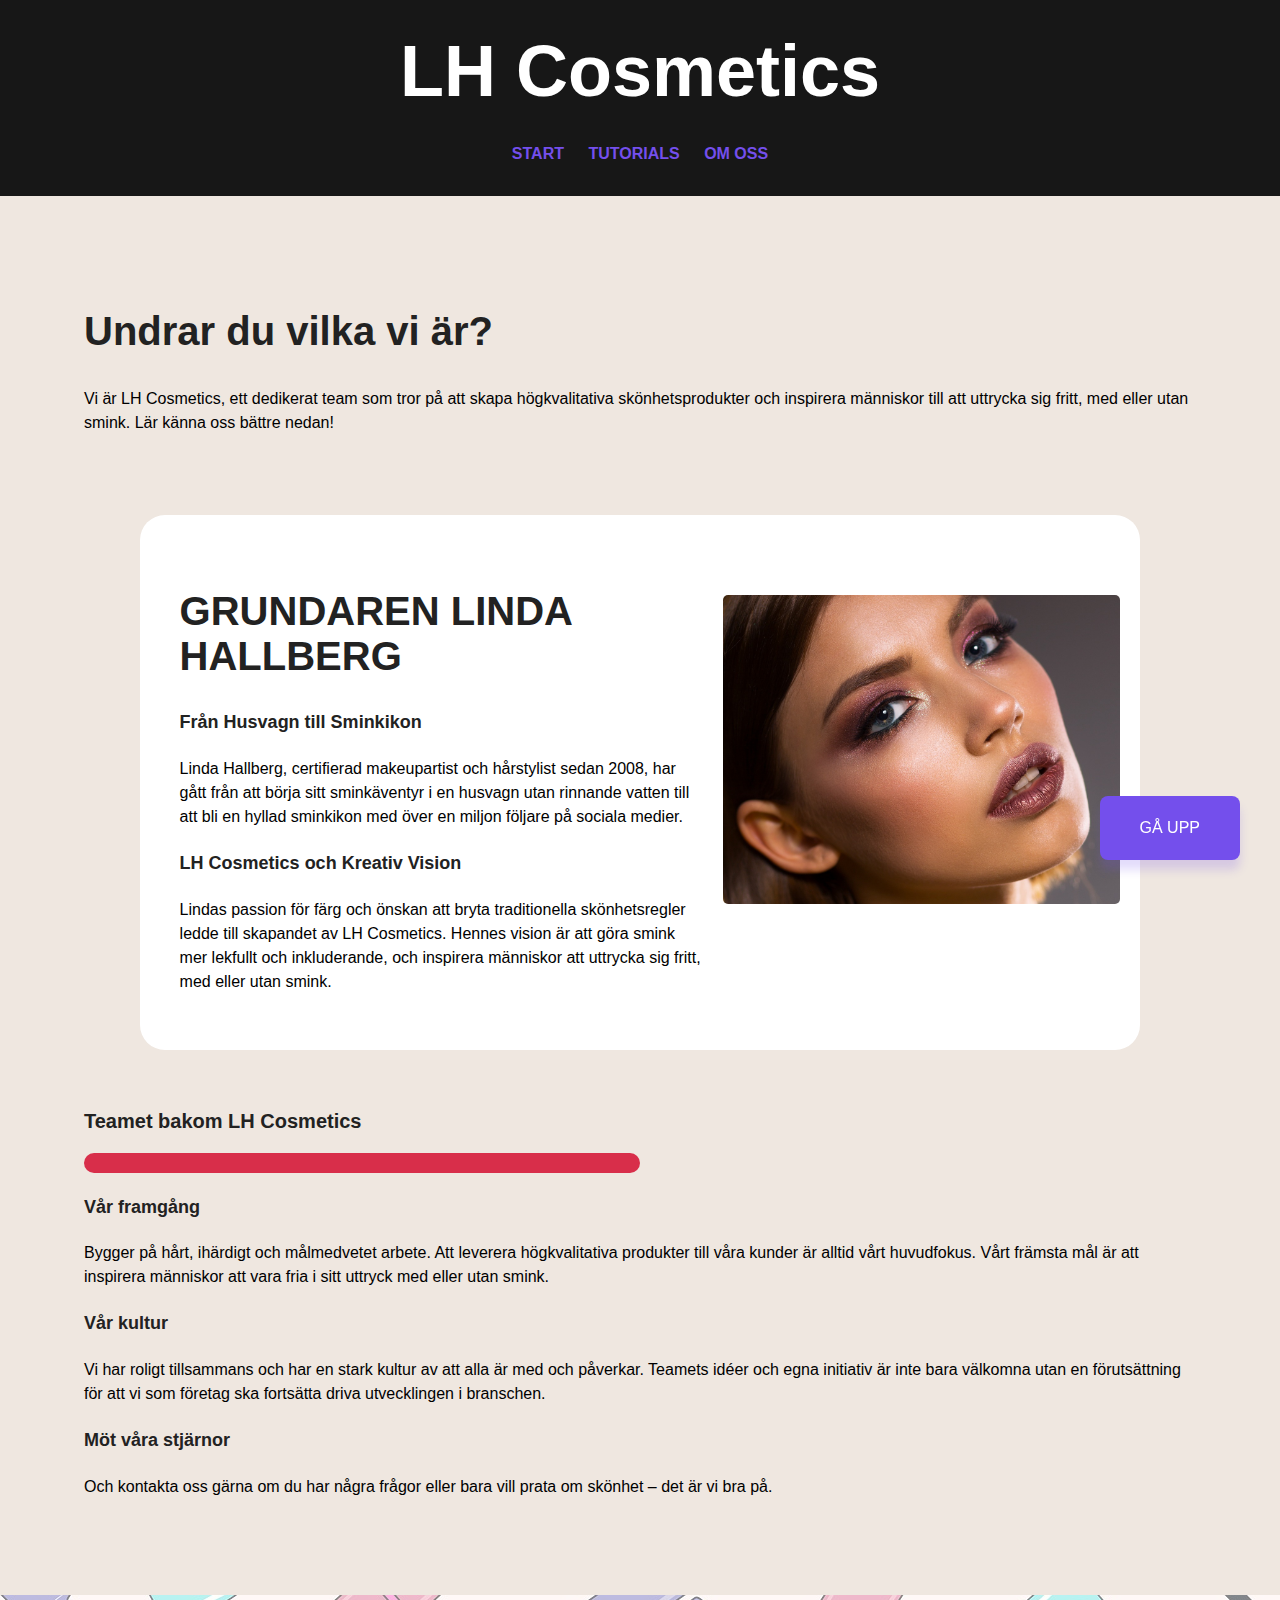
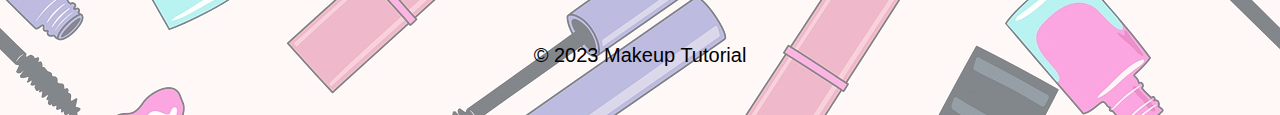
<file: about.html>
<!DOCTYPE html>
<html lang="sv">
  <head>
    <meta charset="UTF-8" >
    <meta name="viewport" content="width=device-width, initial-scale=1.0" >
    <link rel="stylesheet" href="style.css" >
    <title>About</title>
  </head>
  <body>
    <header>
      <h1>LH Cosmetics</h1>
      <nav>
        <ul>
          <li><a href="index.html">Start</a></li>
          <li><a href="tutorials.html">Tutorials</a></li>
          <li><a href="about.html">Om oss</a></li>
        </ul>
      </nav>
    </header>

    <main>
      <section id="page-intro">
        <h2>Undrar du vilka vi är?</h2>
        <p>
          Vi är LH Cosmetics, ett dedikerat team som tror på att skapa
          högkvalitativa skönhetsprodukter och inspirera människor till att
          uttrycka sig fritt, med eller utan smink. Lär känna oss bättre nedan!
        </p>
      </section>

      <section id="about">
        <div class="container">
          <div class="section-head">
            <div class="text-container">
              <h2 class="uppercase">Grundaren Linda Hallberg</h2>
              <h4>Från Husvagn till Sminkikon</h4>
              <p>
                Linda Hallberg, certifierad makeupartist och hårstylist sedan
                2008, har gått från att börja sitt sminkäventyr i en husvagn
                utan rinnande vatten till att bli en hyllad sminkikon med över
                en miljon följare på sociala medier.
              </p>

              <h4>LH Cosmetics och Kreativ Vision</h4>
              <p>
                Lindas passion för färg och önskan att bryta traditionella
                skönhetsregler ledde till skapandet av LH Cosmetics. Hennes
                vision är att göra smink mer lekfullt och inkluderande, och
                inspirera människor att uttrycka sig fritt, med eller utan
                smink.
              </p>
            </div>

            <div class="image-container">
              <img src="pictures/linda-hallberg" alt="bild på Linda Hallberg" >
            </div>
          </div>
          <div class="section-content">
            <h3>Teamet bakom LH Cosmetics</h3>
            <div class="animation"></div>
            <h4>Vår framgång</h4>
            <p>
              bygger på hårt, ihärdigt och målmedvetet arbete. Att leverera
              högkvalitativa produkter till våra kunder är alltid vårt
              huvudfokus. Vårt främsta mål är att inspirera människor att vara
              fria i sitt uttryck med eller utan smink.
            </p>

            <h4>Vår kultur</h4>
            <p>
              Vi har roligt tillsammans och har en stark kultur av att alla är
              med och påverkar. Teamets idéer och egna initiativ är inte bara
              välkomna utan en förutsättning för att vi som företag ska
              fortsätta driva utvecklingen i branschen.
            </p>

            <h4>Möt våra stjärnor</h4>
            <p>
              och kontakta oss gärna om du har några frågor eller bara vill
              prata om skönhet – det är vi bra på.
            </p>
          </div>
        </div>
      </section>
    </main>

    <footer>
      <div class="footer">
        <p>&copy; 2023 Makeup Tutorial</p>
      </div>
    </footer>
    <a href="#page-intro" class="ankarlänk">gå upp</a>

  </body>
</html>
</file>
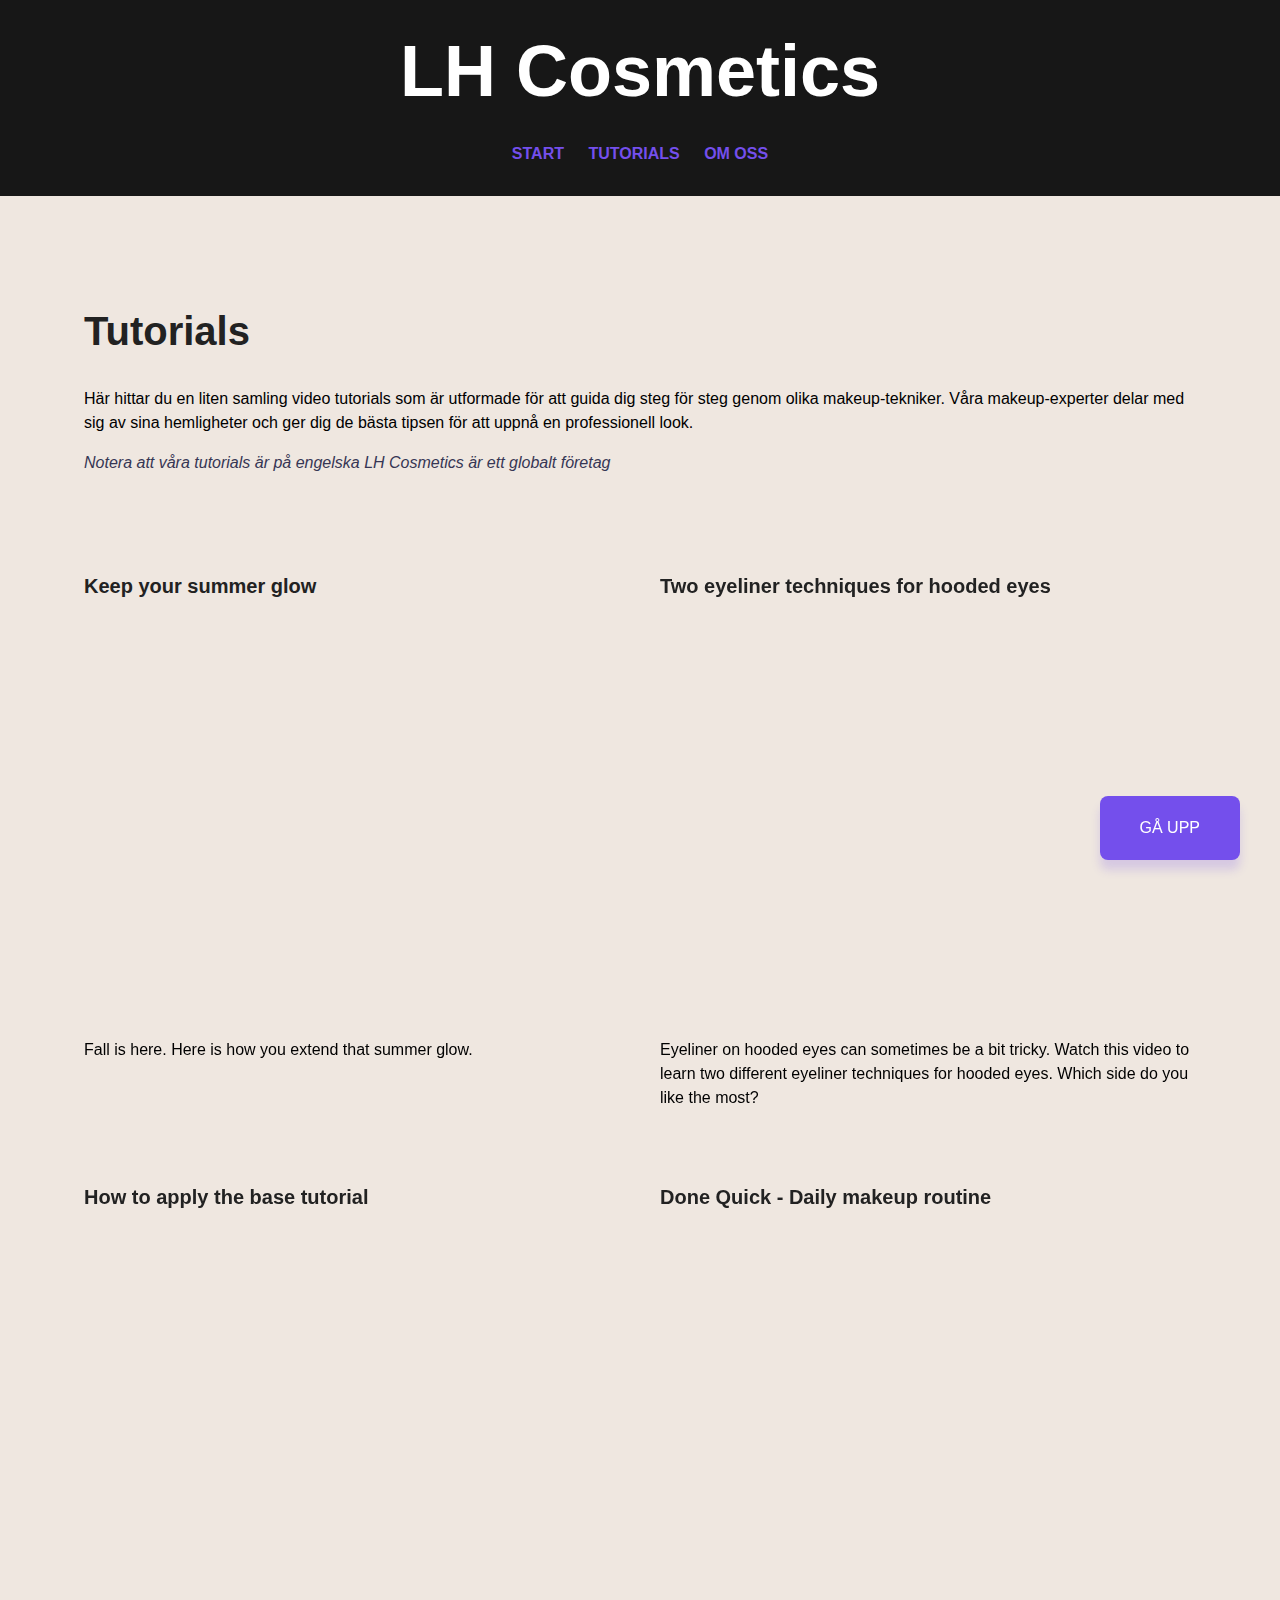
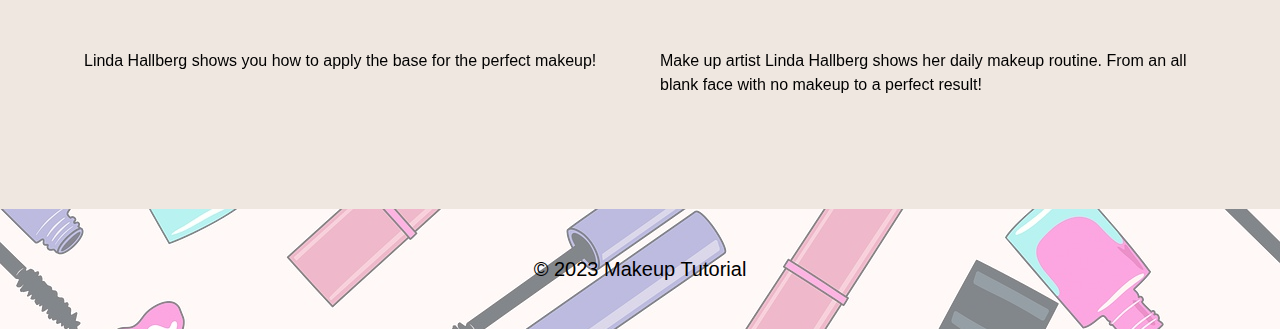
<file: tutorials.html>
<!DOCTYPE html>
<html lang="sv">
  <head>
    <meta charset="UTF-8" >
    <meta name="viewport" content="width=device-width, initial-scale=1.0" >
    <link rel="stylesheet" href="style.css" >
    <title>Tutorials- Makeup Tutorial</title>
  </head>
  <body>
    <header>
      <h1>LH Cosmetics</h1>
      <nav>
        <ul>
          <li><a href="index.html">Start</a></li>
          <li><a href="tutorials.html">Tutorials</a></li>
          <li><a href="about.html">Om oss</a></li>
        </ul>
      </nav>
    </header>

    <main>
      <section id="page-intro">
        <h2>Tutorials</h2>
        <p>
          här hittar du en liten samling video tutorials som är utformade för
          att guida dig steg för steg genom olika makeup-tekniker. Våra
          makeup-experter delar med sig av sina hemligheter och ger dig de bästa
          tipsen för att uppnå en professionell look.
        </p>
        <p class="sidenote">
          notera att våra tutorials är på engelska LH Cosmetics är ett globalt
          företag
        </p>
      </section>
      <section id="tutorials">
        <ul>
          <li>
            <h3>Keep your summer glow</h3>
            <iframe
              src="https://www.youtube.com/embed/nE77vzb4Os4?si=6sZ9yeMlOpmcpgn6"
              title="YouTube video player"
              allow="accelerometer; autoplay; clipboard-write; encrypted-media; gyroscope; picture-in-picture; web-share"
              allowfullscreen
            ></iframe>
            <p>Fall is here. Here is how you extend that summer glow.</p>
          </li>
          <li>
            <h3>Two eyeliner techniques for hooded eyes</h3>
            <iframe
              src="https://www.youtube.com/embed/kqKr3NrQ0n0?si=l7w2lbZ3PHvBvvE8"
              title="YouTube video player"
              allow="accelerometer; autoplay; clipboard-write; encrypted-media; gyroscope; picture-in-picture; web-share"
              allowfullscreen
            ></iframe>
            <p>
              Eyeliner on hooded eyes can sometimes be a bit tricky. Watch this
              video to learn two different eyeliner techniques for hooded eyes.
              Which side do you like the most?
            </p>
          </li>
          <li>
            <h3>How to apply the base tutorial</h3>
            <iframe
              src="https://www.youtube.com/embed/AY02r-6wuCE?si=6p4opujgrGxJTCW1"
              title="YouTube video player"
              allow="accelerometer; autoplay; clipboard-write; encrypted-media; gyroscope; picture-in-picture; web-share"
              allowfullscreen
            ></iframe>
            <p>
              Linda Hallberg shows you how to apply the base for the perfect
              makeup!
            </p>
          </li>

          <li>
            <h3>Done Quick - Daily makeup routine</h3>
            <iframe
              src="https://www.youtube.com/embed/2Sok_c8__Bs?si=yaU9vd5uOcrl4sCb"
              title="YouTube video player"
              allow="accelerometer; autoplay; clipboard-write; encrypted-media; gyroscope; picture-in-picture; web-share"
              allowfullscreen
            ></iframe>
            <p>
              Make up artist Linda Hallberg shows her daily makeup routine. From
              an all blank face with no makeup to a perfect result!
            </p>
          </li>
        </ul>
      </section>
    </main>

    <footer>
      <div class="footer">
        <p>&copy; 2023 Makeup Tutorial</p>
      </div>
    </footer>
    <a href="#page-intro" class="ankarlänk">gå upp</a>

  </body>
</html>
</file>
<file: style.css>
/*---------------------------Allmänt---------------------------*/
*,
*::before,
*::after {
  box-sizing: border-box;
}

body {
  /*Tar bort margin (som finns som default) så att header och footer når hela vägen ut*/
  margin: 0;
}

html {
  font-size: 62.5%;
}

/*---------------------------Header and navigation---------------------------*/
header {
  background-color: #171717;
  color: #fff;
  text-align: center;
  padding: 10px;
}

header h1 {
  margin: 2rem;
}

nav ul {
  list-style: none;
  padding: 1rem;
  margin: 1rem;
  overflow: hidden;
}

nav a {
  color: rgb(116, 79, 236);
  text-transform: uppercase;
  text-decoration: none;
  font-weight: 600;
}

nav a:hover {
  color: rgb(157, 137, 223);
}

/*---------------------------Main---------------------------*/
main {
  width: 100%;
  margin: 4rem auto;
  padding: 2rem;
}

#page-intro {
  margin-bottom: 8rem;
}

/*---------------------------Text styling allmänt---------------------------*/
body {
  font-family: Verdana, Geneva, Tahoma, sans-serif;
  background-color: rgb(239, 231, 224);
  font-size: 1.6rem;
}

h1 {
  font-family: "Gill Sans", "Gill Sans MT", Calibri, "Trebuchet MS", sans-serif;
  font-size: 7.2rem;
}

h2 {
  font-size: 3.2rem;
}

h3 {
  font-size: 2rem;
}

h4 {
  font-size: 1.8rem;
}

p,
a {
  line-height: 1.5;
}

h1::first-letter,
h2::first-letter,
h3::first-letter,
p::first-letter {
  text-transform: capitalize;
}

.uppercase {
  text-transform: uppercase;
}

a {
  text-decoration: none;
}

h2,
h3,
h4 {
  color: rgb(34, 34, 34);
  font-weight: 700;
}

/*---------------------------Start page---------------------------*/
.sidenote {
  font-style: italic;
  display: block;
  margin-bottom: 1rem;
  color: rgb(54, 54, 84);
}

.card a {
  color: #000000;
}

.section-head {
  margin: 0 auto 4rem;
  background-color: #fff;
  padding: 2rem;
  border-radius: 25px;
}

.card-grid {
  display: grid;
  gap: 4rem;
  grid-template-columns: 1fr;
}

.card {
  background-color: rgb(255, 255, 255);
  box-shadow: 0 0 1rem rgba(0, 0, 0, 0.15);
  transition: transform 0.2s ease-in-out;
}

.card:hover {
  transform: scale(1.05);
}

.card-image {
  height: 40rem;
}
.card-image img {
  width: 100%;
  height: 100%;
}

.card-text {
  padding: 1rem;
}

.card-btn {
  text-align: center;
  margin-top: 4rem;
  margin-bottom: 2rem;
}

.card-btn span{
  display: inline-block; /*Så att den får visa egenskaper från block vill ju ha padding (och det är ju inline egntl)*/
  padding: 2rem 4rem;
  font-size: 1.6rem;
  background-color: rgb(222, 222, 240);
  border: 1px solid rgb(39, 35, 50);
  color: rgb(39, 35, 50);
}

.card-btn span:hover {
  background-color: rgb(157, 137, 223);
  cursor: pointer; /* muspekare test*/
}

/*---------------------------Tutorial page---------------------------*/
#tutorials ul {
  list-style: none;
  padding: 0; /*pga listelement har automatiskt padding därför det ej var jämnt innan*/
  display: grid;
  gap: 4rem;
  grid-template-columns: 1fr;
}

iframe {
  border: none;
  width: 100%;
  height: 20rem;
}

.tutorial p {
  max-width: 72ch;
}

/*---------------------------About page---------------------------*/
#about .section-head {
  display: flex;
  flex-direction: column;
}

#about .text-container {
  padding: 2rem;
}
#about .image-container {
  margin: 4rem auto;
}

.image-container img {
  width: 100%;
  border-radius: 5px;
}

.animation {
  width: 50%;
  height: 20px;
  border-radius:25px;
  position: relative;
  background-color: rgb(216, 46, 74);
  animation-name: team;
  animation-duration: 4s;
}

@keyframes team {
  0%   {background-color: rgb(216, 46, 74);left:0px;}
  25%  {background-color: rgb(216, 46, 171)}
  50%  {background-color: rgb(171, 46, 216);left:50px}
  75%  {background-color: rgb(97, 46, 216);left:0px; }
  100% {background-color: rgb(66, 46, 216);left:0px; }
}
/*---------------------------Footer---------------------------*/
.footer {
  background-image: url(pictures/footer.jpeg);
  background-size: cover;
  position: relative;
  width: 100%;
  height: 12rem;
  display: flex;
  align-items: center;
  justify-content: center;
}

.footer::before {
  background-color: rgba(255, 255, 255);
  opacity: 0.5;
  content: "";
  position: absolute;
  top: 0px;
  right: 0px;
  bottom: 0px;
  left: 0px;
}

.footer p {
  color: #000000;
  font-size: 2rem;
  position: relative;
  text-align: center;
}

/*---------------------------ankarlänk---------------------------*/
.ankarlänk {
  display: inline-block;
  padding: 2rem 4rem;
  background-color: rgb(116, 79, 236);
  color: #ffffff;
  position: fixed;
  right: 4rem;
  bottom: 4rem;
  text-transform: uppercase;
  border-radius: 8px;
  box-shadow: 0 1rem 1rem rgba(116, 79, 236, 0.2);

}
/*---------------------------Media Query---------------------------*/
@media (min-width: 768px) {
  /* surfplatta (eller större)*/
  body {
    font-size: 1.8rem;
  }

  nav li {
    margin: 1rem;
    display: inline;
  }

  main {
    width: 90%;
    /*Sätter bredden till ej 100%. 6rem upp och ner. Genom auto (autojusterande marginaler) vänster och höger centeras main*/
    margin: 6rem auto;
  }

  .section-head {
    margin: 0 auto 6rem;
    width: 90%;
  }

  .card-grid {
    grid-template-columns: repeat(2, 1fr);
  }

  #tutorials ul {
    grid-template-columns: 1fr 1fr;
  }

  iframe {
    height: 30rem;
  }

  #about .section-head {
    flex-direction: row;
  }

  #about .image-container {
    margin: 0 auto;
    margin-top: 6rem;
  }
}

@media (min-width: 1024px) {
  /* dator*/
  body {
    font-size: 1.6rem;
  }
  h2 {
    font-size: 4rem;
  }

  .card-grid {
    grid-template-columns: repeat(3, 1fr);
  }

  iframe {
    height: 40rem;
  }
}
</file>
